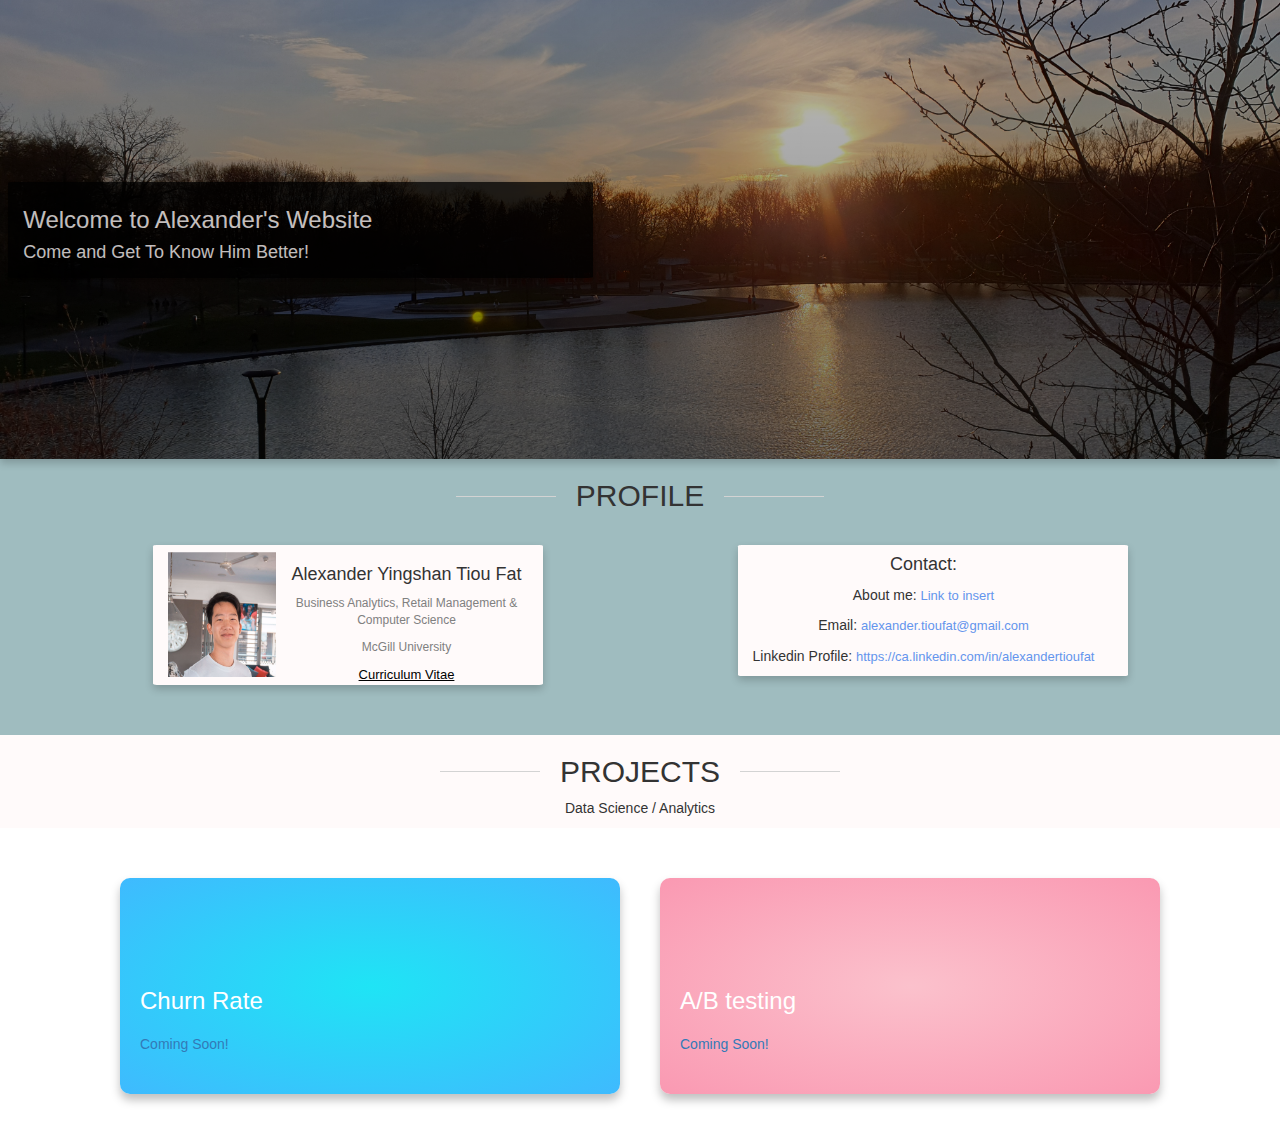
<file: index.html>
﻿<!DOCTYPE html>

<html lang="en" xmlns="http://www.w3.org/1999/xhtml">

<head>
    <meta charset="utf-8" />
    <meta name="viewport" content="width=device-width, initial-scale=1">
    <link rel="stylesheet" href="style.css">
    <!-- Bootstrap -->
    <link href="bootstrap.min.css" rel="stylesheet">
    <link rel="stylesheet" href="https://cdnjs.cloudflare.com/ajax/libs/font-awesome/4.7.0/css/font-awesome.min.css">
    <title>Alexander Tiou Fat's Website</title>
    <script src="https://platform.linkedin.com/badges/js/profile.js" async defer type="text/javascript"></script>
</head>

<body>

    <div class="banner-head">
        <div class="container hero-text">
            <div class="row">
                <!--<div class="col-md-3"></div> -->
                <div class="col-md-6" id="banner-text">
                    <h3>Welcome to Alexander's Website</h3>
                    <h4>Come and Get To Know Him Better!</h4>
                </div>
                <div class="col-md-6">
                </div>
            </div>
        </div>
    </div>

    <div id="profile">
        <div class="container">
            <div class="row">
                <div id="opac1">
                    <h2>PROFILE</h2>
                </div>
                <div class="story">
                    <div class="float-left">
                    </div>
                </div>
            </div>
        </div>
    </div>

    <div class="side-profiles-back">
        <div class="container">
            <div class="row side-profile">
                <div class="col-md-1"></div>
                <div class="col-md-4 cards flex-container">
                    <img src="profile_card_img.jpg" alt="Alexander Tiou Fat" />
                    <div class="in-flex-container">
                        <h4>Alexander Yingshan Tiou Fat</h4>
                        <p class="title">Business Analytics, Retail Management & Computer Science</p>
                        <p class="title">McGill University</p>
                        <!--<a href="resume_Tiou_Fat_Alexander.pdf">Curriculum Vitae</a> -->
                        <a href="https://alexandertf.github.io/resume_Tiou_Fat_Alexander.pdf" target="_blank">Curriculum Vitae</a>
                    </div>
                </div>
                <div class="col-md-2"></div>
                <div class="col-md-4 cards flex-container">
                    <div class="in-flex-container2">
                        <h4>Contact:</h4>
                        <p>About me: <a href="#">Link to insert</a></p>
                        <p>Email: <a href="mailto:alexander.tioufat@gmail.com">alexander.tioufat@gmail.com</a></p>
                        <p>Linkedin Profile: <a href="https://ca.linkedin.com/in/alexandertioufat">https://ca.linkedin.com/in/alexandertioufat</a></p>
                    </div>
                </div>
                <div class="col-md-1"></div>
            </div>
        </div>
    </div>

    <div id="projects">
        <div class="container">
            <div class="row">
                <div id="opac1">
                    <h2>PROJECTS</h2>
                    <p>Data Science / Analytics</p>
                </div>
                <div class="story">
                    <div class="float-left">
                    </div>
                </div>
            </div>
        </div>
    </div>

    <!-- ------------------------------------------- -->
    <!--

    GRADIENT BANNER DESIGN BY SIMON LURWER ON DRIBBBLE:
    https://dribbble.com/shots/14101951-Banners

    -->
    <div class="main-container">
        <!--
        <div class="heading-container">
            <h1 class="heading">Projects</h1>
            <p class="credit"><a target="_blank" href="https://dribbble.com/sl">Design by Simon Lurwer on Dribbble</a></p>
        </div>
        -->
        <div class="card-container">
            <div class="card card-1">
                    <h3 class="card__title">Churn Rate</h3>
                    <p class="card__apply"><a href="#">Coming Soon!</a></p> <!--Check it out!-->
            </div>

            <div class="card card-2">
                <h3 class="card__title">A/B testing</h3>
                <p class="card__apply"><a href="#">Coming Soon!</a></p>
            </div>
            <!--
            <div class="card card-3">
                <h3 class="card__title">Ut enim ad minim veniam.</h3>
                <p class="card__apply"><a href="#">Check it out!</a></p>
            </div>
            <div class="card card-4">
                <h3 class="card__title">Quis nostrud exercitation ullamco laboris nisi.</h3>
                <p class="card__apply"><a href="#">Check it out!</a></p>
            </div>
            <div class="card card-5">
                <h3 class="card__title">Ut aliquip ex ea commodo consequat. Duis aute irure dolor.</h3>
                <p class="card__apply"><a href="#">Check it out!</a></p>
            </div>
            <div class="card card-1">
                <h3 class="card__title">Lorem ipsum dolor sit amet, consectetur adipiscing elit.</h3>
                <p class="card__apply"><a href="#">Check it out!</a></p>
            </div>
            -->
        </div>
    </div>

</body>
</html>
</file>
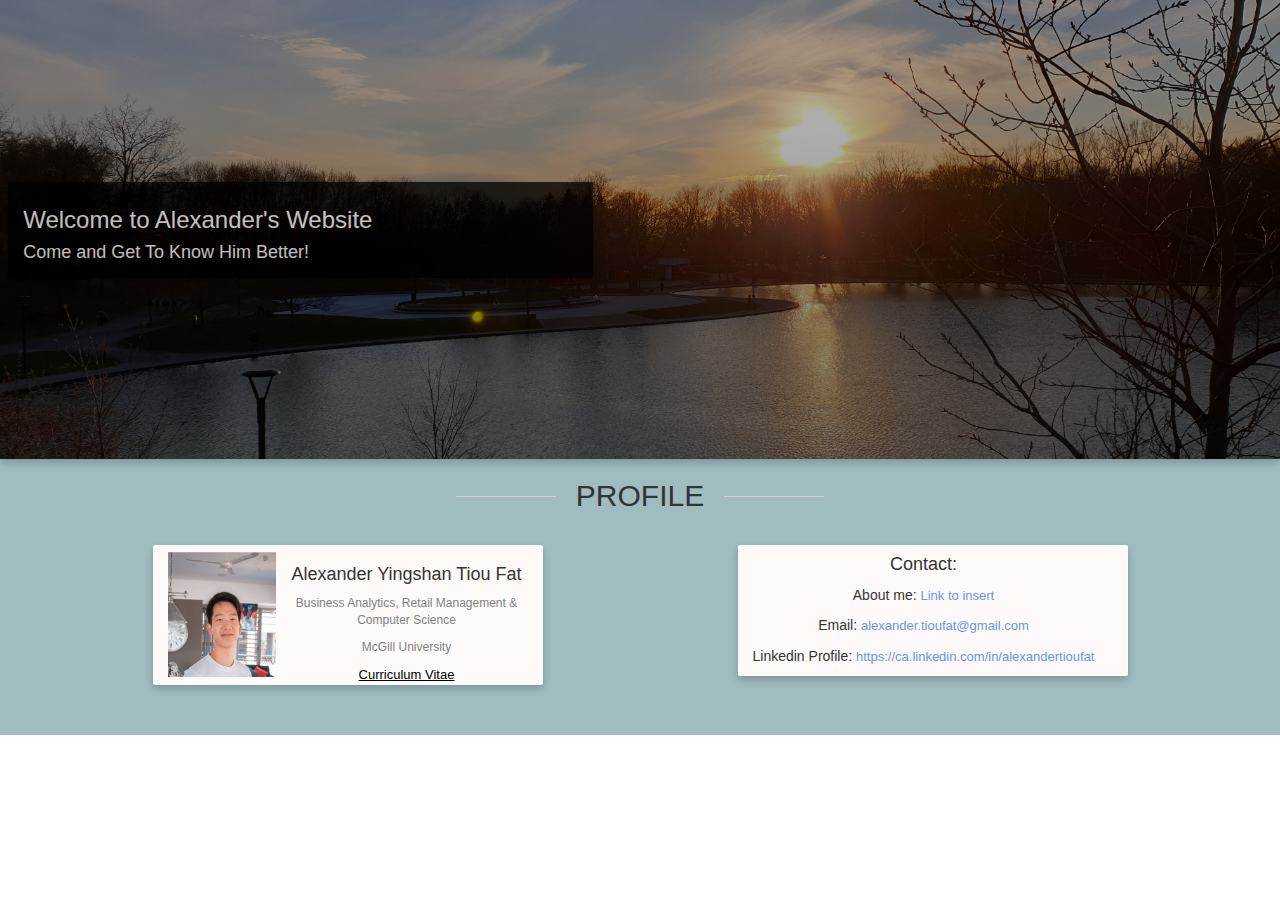
<file: about_me.html>
﻿<!DOCTYPE html>

<html lang="en" xmlns="http://www.w3.org/1999/xhtml">

<head>
    <meta charset="utf-8" />
    <meta name="viewport" content="width=device-width, initial-scale=1">
    <link rel="stylesheet" href="style.css">
    <!-- Bootstrap -->
    <link href="bootstrap.min.css" rel="stylesheet">
    <link rel="stylesheet" href="https://cdnjs.cloudflare.com/ajax/libs/font-awesome/4.7.0/css/font-awesome.min.css">
    <title>Alexander Tiou Fat's Website</title>
    <script src="https://platform.linkedin.com/badges/js/profile.js" async defer type="text/javascript"></script>
</head>

<body>

    <div class="banner-head">
        <div class="container hero-text">
            <div class="row">
                <!--<div class="col-md-3"></div> -->
                <div class="col-md-6" id="banner-text">
                    <h3>Welcome to Alexander's Website</h3>
                    <h4>Come and Get To Know Him Better!</h4>
                </div>
                <div class="col-md-6">
                </div>
            </div>
        </div>
    </div>

    <div id="profile">
        <div class="container">
            <div class="row">
                <div id="opac1">
                    <h2>PROFILE</h2>
                </div>
                <div class="story">
                    <div class="float-left">
                    </div>
                </div>
            </div>
        </div>
    </div>

    <div class="side-profiles-back">
        <div class="container">
            <div class="row side-profile">
                <div class="col-md-1"></div>
                <div class="col-md-4 cards flex-container">
                    <img src="profile_card_img.jpg" alt="Alexander Tiou Fat" />
                    <div class="in-flex-container">
                        <h4>Alexander Yingshan Tiou Fat</h4>
                        <p class="title">Business Analytics, Retail Management & Computer Science</p>
                        <p class="title">McGill University</p>
                        <a href="#">Curriculum Vitae</a>
                    </div>
                </div>
                <div class="col-md-2"></div>
                <div class="col-md-4 cards flex-container">
                    <div class="in-flex-container2">
                        <h4>Contact:</h4>
                        <p>About me: <a href="#">Link to insert</a></p>
                        <p>Email: <a href="mailto:alexander.tioufat@gmail.com">alexander.tioufat@gmail.com</a></p>
                        <p>Linkedin Profile: <a>https://ca.linkedin.com/in/alexandertioufat</a></p>
                    </div>
                </div>
                <div class="col-md-1"></div>
            </div>
        </div>
    </div>

</body>
</html>
</file>
<file: style.css>
﻿body, html {
    height: 100%;
}

/* The hero image */
.banner-head {
    /* Use "linear-gradient" to add a darken background effect to the image (photographer.jpg). This will make the text easier to read */
    background-image: linear-gradient(rgba(0, 0, 0, 0.25), rgba(0, 0, 0, 0.5)), url("beaver_lake.jpg");
    /* Set a specific height */
    height: 51%;
    /* Position and center the image to scale nicely on all screens */
    background-position: center;
    background-repeat: no-repeat;
    background-size: cover;
    position: relative;
    box-shadow: 0 4px 8px 0 rgba(0, 0, 0, 0.2);
}


#banner-text {
    left:-4%;
    padding-top: 5px;
    padding-bottom: 5px;
    background-color: black;
    color: snow;
    border-radius: 1%;
    opacity: 0.75;
    box-shadow: 0 1px 3px 0 rgba(0,0,0,.1), 0 1px 2px 0 rgba(0,0,0,.06);
}

.hero-text {
    font-family: Arial;
    text-align: left;
    position: absolute;
    top: 50%;
    left: 50%;
    transform: translate(-50%, -50%);
    z-index: 1;
}


/* ----------------------------------- PROFILE CARD ----------------------------------------*/
#profile {
    background-color: #9FBCBF;
}

.side-profiles-back {
    background-color: #9FBCBF;
}

.side-profile {
    position: relative;
    padding-top: 2%;
    background-color: #9FBCBF;
}

.cards {
    box-shadow: 0 4px 8px 0 rgba(0, 0, 0, 0.2);
    margin: auto;
    text-align: center;
    margin-bottom: 50px;
    border-radius: 1%;
    background-color: snow;
}

.cards img{
    border-radius: 1%;
    padding-top: 2%;
    padding-bottom:2%;
    max-width: 30%;
    height: auto;
}

.title {
    color: grey;
    font-size: 12px;
}

.cards h1{
    font-size:31px;
}

.cards a {
    text-decoration: none;
    font-size: 22px;
    color: black;
}

.flex-container{
    display: flex;
    flex-direction: row;
}

.in-flex-container{
    display: flex;
    flex-direction:column;
    padding-left:10px;
    padding-top: 10px;
}

.in-flex-container {
    display: flex;
    flex-direction: column;
}

.in-flex-container a {
    font-size: 13px;
}
.in-flex-container a:link{
    text-decoration: underline;
}
.in-flex-container a:hover {
    color: tomato;
}

.in-flex-container2 a{
    text-align: left;
    font-size:13px;
    color: cornflowerblue;
}


/* ----------------------------------- TITLE LINES ----------------------------------------*/
#projects {
    background-color: snow;
}


/* ----------------------------------- TITLE LINES -----------------------------------------*/
/* The h1's container */
#opac1 {
    text-align: center;
}

h2 {
    position: relative;
    display: inline-block;
}

h2::before, h2::after {
    content: ' ';
    display: block;
    position: absolute;
    top: 50%;
    left: -120px;
    width: 100px; /* 100px line on either side */
    border-bottom: 1px solid lightgray;
}

h2::after {
    left: auto;
    right: -120px; /* make the "after" position on the right side of the h1 */
}

/* ------------------------ PROJECTS SECTION ------------------------*/
.heading-container {
    text-align: center;
}

.heading {
    font-weight: 600;
}

.credit {
    margin: 10px 0px;
    color: #888888;
    font-size: 25px;
    transition: all 0.5s;
}

.credit a {
    color: inherit;
}

a,
.card__exit,
.card__icon {
    position: relative;
    text-decoration: none;
    color: rgba(255, 255, 255, 0.9);
}

a::after {
    position: absolute;
    top: 25px;
    left: 0;
    content: "";
    width: 0%;
    height: 3px;
    background-color: rgba(255, 255, 255, 0.6);
    transition: all 0.5s;
}

a:hover::after {
    width: 100%;
}

.main-container {
    padding: 30px;
}

.card-container {
    display: flex;
    flex-wrap: wrap;
    justify-content: space-between;
}

.card {
    margin: 20px;
    padding: 20px;
    width: 500px;
    min-height: 200px;
    display: grid;
    grid-template-rows: 20px 50px 1fr 50px;
    border-radius: 10px;
    box-shadow: 0px 6px 10px rgba(0, 0, 0, 0.25);
    transition: all 0.5s;
}

.card:hover {
    box-shadow: 0px 6px 10px rgba(0, 0, 0, 0.4);
    transform: scale(1.01);
}

/*.card__exit {
    grid-row: 1/2;
    justify-self: end;
}

.card__icon {
    grid-row: 2/3;
    font-size: 30px;
}
*/

.card__title {
    grid-row: 3/4;
    font-weight: 400;
    color: #ffffff;
}

.card__apply {
    grid-row: 4/5;
    align-self: center;
}

.card-1 {
    background: radial-gradient(#1fe4f5, #3fbafe);
}

.card-2 {
    background: radial-gradient(#fbc1cc, #fa99b2);
}

.card-3 {
    background: radial-gradient(#76b2fe, #b69efe);
}

.card-4 {
    background: radial-gradient(#60efbc, #58d5c9);
}

.card-5 {
    background: radial-gradient(#f588d8, #c0a3e5);
}

@media (max-width: 1600px) {
    .card-container {
        justify-content: center;
    }
}

@media (max-width: 780px){
    .cards{
        margin:10px;
    }
}
</file>
